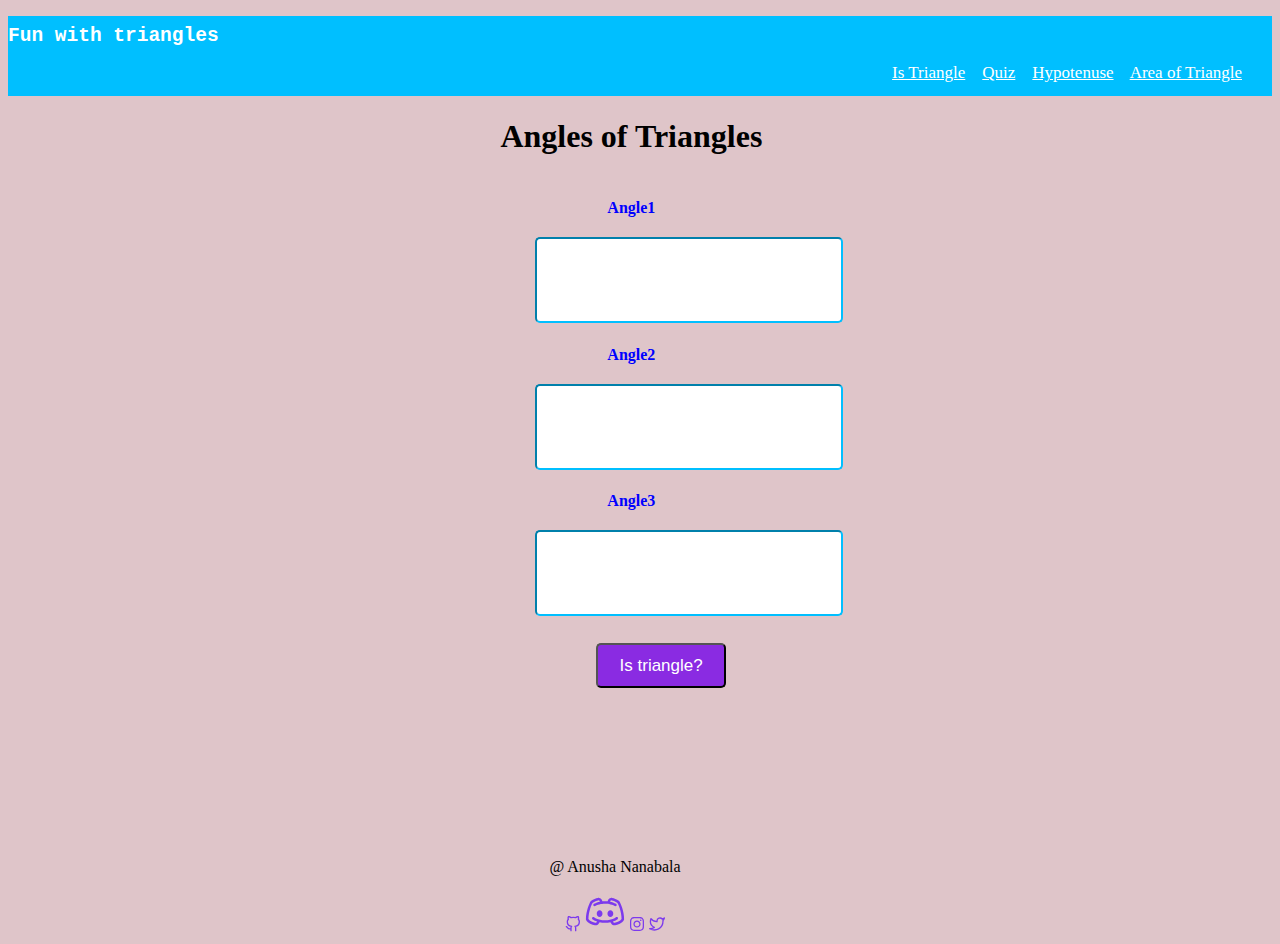
<file: index.html>
<!DOCTYPE html>
<html lang="en">

<head>
    <meta charset="UTF-8">
    <meta http-equiv="X-UA-Compatible" content="IE=edge">
    <meta name="viewport" content="width=device-width, initial-scale=1.0">
    <link rel="stylesheet" href="./mark12.css" />
    <title>Is triangle?</title>
</head>

<body>
    <header class="header">
        <h2 class="son">Fun with triangles</h2>
        <nav class="nav">
            <span><a href="index.html" style="color: white;">Is Triangle</a></span>&nbsp;&nbsp;&nbsp;
            <span><a href="quiz.html" style="color: white;">Quiz</a></span>&nbsp;&nbsp;&nbsp;
            <span><a href="hypo.html" style="color: white;">Hypotenuse</a></span>&nbsp;&nbsp;&nbsp;
            <span><a href="triangle.html" style="color: white;">Area of Triangle</a></span>
        </nav>
    </header>
    <div class="cont">
        <h1>Angles of Triangles</h1>
        <label for="angle1" class="nan"><b>Angle1</b></label>
        <input type="number" class="angle-input" />
        <label for="angle2" class="nan"><b>Angle2</b></label>
        <input type="number" class="angle-input" />
        <label for="angle3" class="nan"><b>Angle3</b></label>
        <input type="number" class="angle-input" />
        <button id="is-triangle-btn">Is triangle?</button>
        <div id="output" style="font-size: 25px; color: black;"><b></b></div>
    </div>

    <footer style="margin-top: 150px;text-align:center; margin-right:50px;">
        <p>@ Anusha Nanabala</p>
        <span style="padding-top:20px ">
                <a href="https://github.com/"><img src="github.svg"></a>
                <a href="https://discord.com/"><img src="discord.svg"></a>
                <a href="https://www.instagram.com/"><img src="instagram.svg"></a>
                <a href="https://twitter.com/"><img src="twitter.svg"></a>
                
            </span></footer>
    <script src="./script.js"></script>
</body>

</html>
</file>
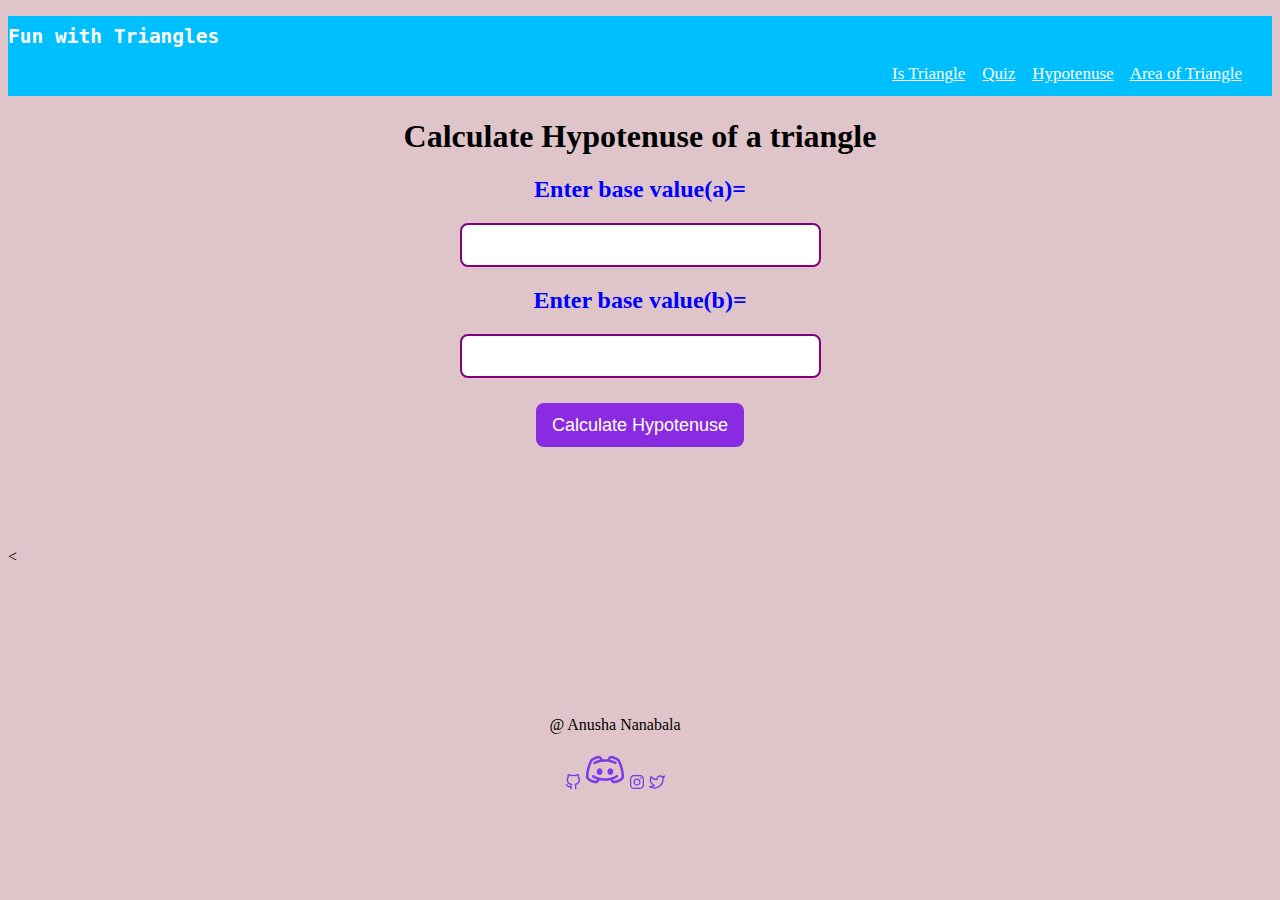
<file: hypo.html>
<!DOCTYPE html>
<html lang="en">

<head>
    <meta charset="UTF-8">
    <meta http-equiv="X-UA-Compatible" content="IE=edge">
    <meta name="viewport" content="width=device-width, initial-scale=1.0">
    <title>Hypotenuse </title>

</head>
<link rel="stylesheet" href="./hypo.css" />

<body>

    <header class="header">
        <h2 class="son">Fun with Triangles</h2>
        <nav class="nav">
            <span><a href="index.html" style="color: white;">Is Triangle</a></span>&nbsp;&nbsp;&nbsp;
            <span><a href="quiz.html" style="color: white;">Quiz</a></span>&nbsp;&nbsp;&nbsp;
            <span><a href="hypo.html" style="color: white;">Hypotenuse</a></span>&nbsp;&nbsp;&nbsp;
            <span><a href="triangle.html" style="color: white;">Area of Triangle</a></span>
        </nav>
    </header>


    <h1 id="non" style="color:black;">Calculate Hypotenuse of a triangle</h1>
    <h2 id="non"><label>Enter base value(a)=</label></h2>
    <input type="number" class="side-input" />
    <h2 id="non"><label>Enter base value(b)=</label></h2>
    <input type="number" class="side-input" />
    <button id="Hypotenuse-btn">Calculate Hypotenuse</button>
    <div id="output"></div>
    <<footer style="margin-top: 150px;text-align:center; margin-right:50px;">
        <p>@ Anusha Nanabala</p>
        <span style="padding-top:20px ">
                <a href="https://github.com/"><img src="github.svg"></a>
                <a href="https://discord.com/"><img src="discord.svg"></a>
                <a href="https://www.instagram.com/"><img src="instagram.svg"></a>
                <a href="https://twitter.com/"><img src="twitter.svg"></a>
                
            </span></footer>

        <script src="./hypo.js"></script>
</body>

</html>
</file>
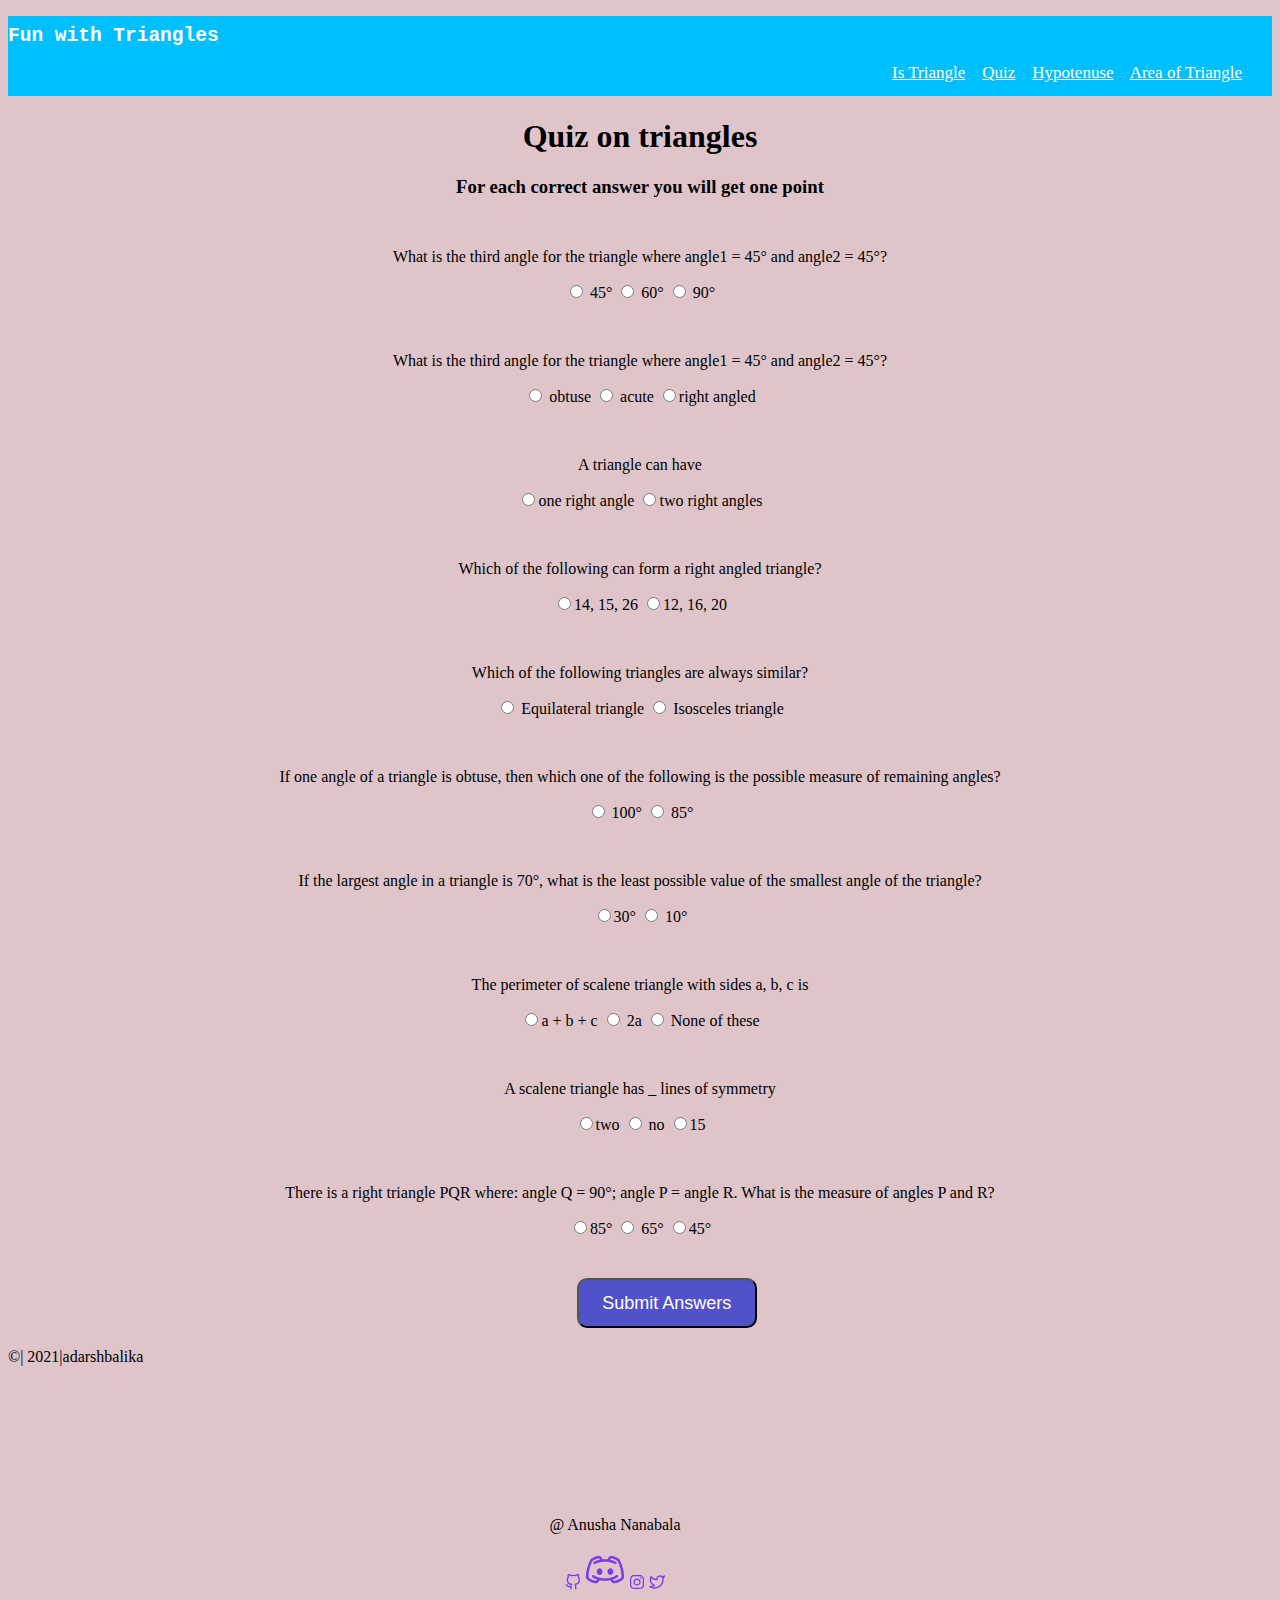
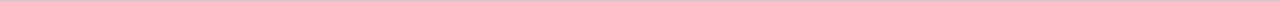
<file: quiz.html>
<!DOCTYPE html>
<html lang="en">

<head>
    <meta charset="UTF-8">
    <meta http-equiv="X-UA-Compatible" content="IE=edge">
    <meta name="viewport" content="width=device-width, initial-scale=1.0">
    <link rel="stylesheet" href="./quiz.css" />
    <title>Quiz</title>
</head>

<body>
    <header class="header">
        <h2 class="son">Fun with Triangles</h2>
        <nav class="nav">
            <span><a href="index.html" style="color: white;">Is Triangle</a></span>&nbsp;&nbsp;&nbsp;
            <span><a href="quiz.html" style="color: white;">Quiz</a></span>&nbsp;&nbsp;&nbsp;
            <span><a href="hypo.html" style="color: white;">Hypotenuse</a></span>&nbsp;&nbsp;&nbsp;
            <span><a href="triangle.html" style="color: white;">Area of Triangle</a></span>
        </nav>
    </header>
    <h1 style="text-align: center;">Quiz on triangles</h1>
    <h3 style="text-align: center;">For each correct answer you will get one point</h3>
    <form class="quiz-form">
        <div class="question-container">
            <p> What is the third angle for the triangle where angle1 = 45° and angle2 = 45°? </p>
            <label><input type="radio" name="question1" value="45°" /> 45°</label>
            <label><input type="radio" name="question1" value="60°" /> 60°</label>
            <label><input type="radio" name="question1" value="90°" /> 90°</label>


        </div>
        <div class="question-container">
            <p>What is the third angle for the triangle where angle1 = 45° and angle2 = 45°? </p>
            <label><input type="radio" name="question2" value="obtuse" /> obtuse </label>
            <label><input type="radio" name="question2" value="acute" /> acute </label>
            <label><input type="radio" name="question2" value="right angled"/>right angled</label>
        </div>
        <div class="question-container">
            <p>A triangle can have </p>
            <label><input type="radio" name="question3" value="one right angle"/>one right angle</label>
            <label><input type="radio" name="question3" value="two right angles"/>two right angles</label>
        </div>
        <div class="question-container">
            <p>Which of the following can form a right angled triangle?</p>
            <label><input type="radio" name="question4" value="14, 15, 26" />14, 15, 26</label>
            <label><input type="radio" name="question4" value="12, 16, 20" />12, 16, 20</label>
        </div>
        <div class="question-container">
            <p>Which of the following triangles are always similar?</p>
            <label><input type="radio" name="question5" value="Equilateral triangle" /> Equilateral triangle </label>
            <label><input type="radio" name="question5" value="Isosceles triangle"/> Isosceles triangle</label>
        </div>
        <div class="question-container">
            <p> If one angle of a triangle is obtuse, then which one of the following is the possible measure of remaining angles? </p>
            <label><input type="radio" name="question6" value="100°"/> 100° </label>
            <label><input type="radio" name="question6" value="85°"/> 85°</label>
        </div>
        <div class="question-container">
            <p> If the largest angle in a triangle is 70°, what is the least possible value of the smallest angle of the triangle? </p>
            <label><input type="radio" name="question7" value="30°" />30°</label>
            <label><input type="radio" name="question7" value="10°"/> 10°</label>
        </div>
        <div class="question-container">
            <p> The perimeter of scalene triangle with sides a, b, c is </p>
            <label><input type="radio" name="question8" value="a + b + c">a + b + c</label>
            <label><input type="radio" name="question8" value="2a"/> 2a</label>
            <label><input type="radio" name="question8" value="None of these"/> None of these </label>
        </div>
        <div class="question-container">
            <p> A scalene triangle has _ lines of symmetry </p>
            <label><input type="radio" name="question9" value="two">two</label>
            <label><input type="radio" name="question9" value="no"/> no</label>
            <label><input type="radio" name="question9" value="15"/>15</label>
        </div>
        <div class="question-container">
            <p> There is a right triangle PQR where: angle Q = 90°; angle P = angle R. What is the measure of angles P and R? </p>
            <label><input type="radio" name="question10" value="85°">85°</label>
            <label><input type="radio" name="question10" value="65°"/> 65°</label>
            <label><input type="radio" name="question10" value="45°"/>45°</label>
        </div>






    </form>
    <button id="submit-answer-btn">Submit Answers</button>
    <div id="output"></div>
    <p>©| 2021|adarshbalika</p>
    </div>
    <footer style="margin-top: 150px;text-align:center; margin-right:50px;">
        <p>@ Anusha Nanabala</p>
        <span style="padding-top:20px ">
            <a href="https://github.com/"><img src="github.svg"></a>
            <a href="https://discord.com/"><img src="discord.svg"></a>
            <a href="https://www.instagram.com/"><img src="instagram.svg"></a>
            <a href="https://twitter.com/"><img src="twitter.svg"></a>
            
        </span></footer>




    <script src="./quiz.js"></script>

</body>

</html>
</file>
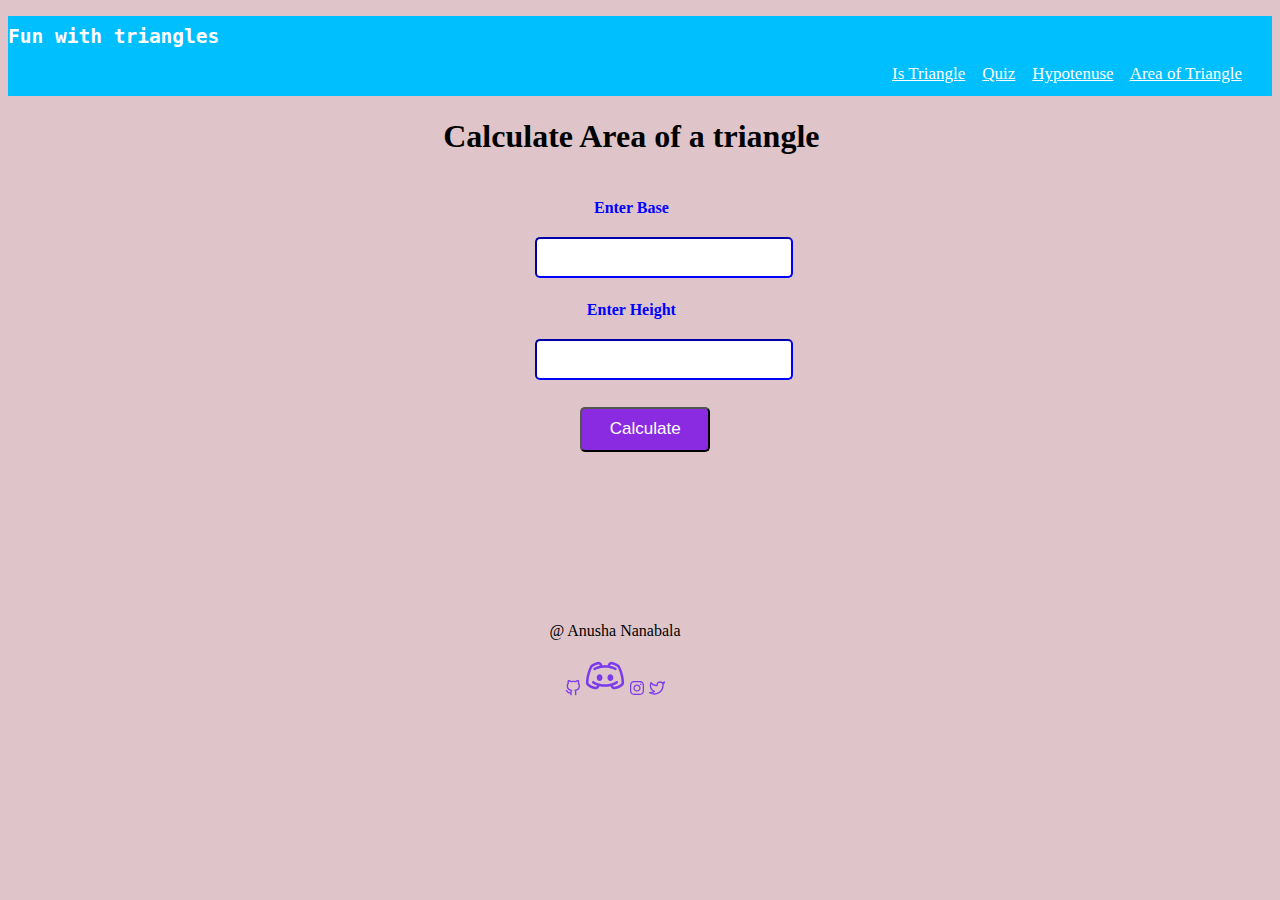
<file: triangle.html>
<!DOCTYPE html>
<html lang="en">

<head>
    <meta charset="UTF-8">
    <meta http-equiv="X-UA-Compatible" content="IE=edge">
    <meta name="viewport" content="width=device-width, initial-scale=1.0">
    <link rel="stylesheet" href="./triangle.css" />
    <title>Area of Triangle</title>
</head>

<body>
    <header class="header">
        <h2 class="son">Fun with triangles</h2>
        <nav class="nav">
            <span><a href="index.html" style="color: white;">Is Triangle</a></span>&nbsp;&nbsp;&nbsp;
            <span><a href="quiz.html" style="color: white;">Quiz</a></span>&nbsp;&nbsp;&nbsp;
            <span><a href="hypo.html" style="color: white;">Hypotenuse</a></span>&nbsp;&nbsp;&nbsp;
            <span><a href="triangle.html" style="color: white;">Area of Triangle</a></span>
        </nav>
    </header>
    <div class="cont">
        <h1>Calculate Area of a triangle</h1>
        <label for="sidee1" class="nan"><b>Enter Base</b></label>
        <input type="number" class="angle-input" />
        <label for="side2" class="nan"><b>Enter Height</b></label>
        <input type="number" class="angle-input" />

        <button id="is-triangle-btn">Calculate</button>
        <div id="output" style="font-size: 25px; color: black;"><b></b></div>
    </div>

    <footer style="margin-top: 150px;text-align:center; margin-right:50px;">
        <p>@ Anusha Nanabala</p>
        <span style="padding-top:20px ">
                <a href="https://github.com/"><img src="github.svg"></a>
                <a href="https://discord.com/"><img src="discord.svg"></a>
                <a href="https://www.instagram.com/"><img src="instagram.svg"></a>
                <a href="https://twitter.com/"><img src="twitter.svg"></a>
                
            </span></footer>

    <script src="./triangle.js"></script>
</body>

</html>
</file>
<file: mark12.css>
.cont {
            display: flex;
            flex-direction: column;
            width: 50vw;
            text-align: center;
            margin-left: 24%;
        }
        
        .nan {
            border-radius: 10px 10px 10px 10px;
            padding-top: 2%;
            margin-top: 10px;
            margin-left: 20%;
            margin-right: 20%;
            border-color: rgb(11, 11, 122);
            text-align: center;
            color: blue;
        }
        
        .nav {
            float: right;
            margin-right: 30px;
            font-size: 17px;
            color: white;
        }
        
        .header {
            background-color: deepskyblue;
            height: 80px;
        }
        
        .son {
            font-family: "Work Sans", sans-serif;
            color: white;
            font-family: monospace;
            padding-top: 0.7%;
        }
        
        .angle-input {
            height: 35px;
            width: 300px;
            margin-left: 35%;
            margin-top: 20px;
            border-radius: 5px 5px 5px 5px;
            border-color: deepskyblue;
            height: 80px;
            ;
        }
        
        #is-triangle-btn {
            width: 130px;
            height: 45px;
            margin-top: 27px;
            margin-left: 44.5%;
            color: white;
            background-color: blueviolet;
            border-radius: 5px 5px 5px 5px;
            font-size: 17px;
        }
        
        #output {
            margin-top: 20px;
            font-style: bold;
        }
        
        body {
            background-color: rgb(223, 197, 201);
        }
</file>
<file: hypo.css>
.nav {
    float: right;
    margin-right: 30px;
    font-size: 17px;
    color: white;
}

.header {
    background-color: deepskyblue;
    height: 80px;
}

.son {
    font-family: "Work Sans", sans-serif;
    color: white;
    font-family: monospace;
    padding-top: 0.7%;
}

#non {
    text-align: center;
    color: blue;
}

#Hypotenuse-btn {
    background: blueviolet;
    border: none;
    color: #fff;
    padding: 0.7rem 1rem;
    border-radius: 0.5rem;
    font-size: large;
    cursor: pointer;
    outline: #fff;
    margin: auto;
    display: block;
    margin-top: 2%;
}

#output {
    text-align: center;
    margin-right: 1%;
    font-style: oblique;
    font-size: 150%;
    margin-top: 8%;
}

.side-input {
    font-size: large;
    display: block;
    outline: #fff;
    padding: 0.6rem 1rem;
    margin: 1rem auto;
    border: 2px solid purple;
    border-radius: 0.5rem;
    width: 100%;
    max-width: 325px;
}

body {
    background-color: rgb(223, 197, 201);
}
</file>
<file: quiz.css>
.question-container {
    text-align: center;
    margin-top: 50px;
    font-size: 16px;
}

#submit-answer-btn {
    margin-left: 45%;
    margin-top: 40px;
    width: 180px;
    height: 50px;
    background-color: rgb(81, 81, 201);
    color: white;
    font-size: 18px;
    border-radius: 10px 10px 10px 10px;
}

#output {
    text-align: center;
    margin-right: 5px;
    margin-top: 20px;
    font-size: 20px;
}

.nav {
    float: right;
    margin-right: 30px;
    font-size: 17px;
    color: white;
}

.header {
    background-color: deepskyblue;
    height: 80px;
}

.son {
    font-family: "Work Sans", sans-serif;
    color: white;
    font-family: monospace;
    padding-top: 0.7%;
}

body {
    background-color: rgb(223, 197, 201);
}
</file>
<file: triangle.css>
.nav {
    float: right;
    margin-right: 30px;
    font-size: 17px;
    color: white;
}

.header {
    background-color: deepskyblue;
    height: 80px;
}

.son {
    font-family: "Work Sans", sans-serif;
    color: white;
    font-family: monospace;
    padding-top: 0.7%;
}

.cont {
    display: flex;
    flex-direction: column;
    width: 50vw;
    text-align: center;
    margin-left: 24%;
}

.nan {
    border-radius: 10px 10px 10px 10px;
    padding-top: 2%;
    margin-top: 10px;
    margin-left: 20%;
    margin-right: 20%;
    border-color: deepskyblue;
    text-align: center;
    color: blue;
}

.angle-input {
    height: 35px;
    width: 250px;
    margin-left: 35%;
    margin-top: 20px;
    border-radius: 5px 5px 5px 5px;
    border-color: blue;
}

#is-triangle-btn {
    width: 130px;
    height: 45px;
    margin-top: 27px;
    margin-left: 42%;
    color: white;
    background-color: blueviolet;
    border-radius: 5px 5px 5px 5px;
    font-size: 17px;
}

#output {
    margin-top: 20px;
    font-style: bold;
}

body {
    background-color: rgb(223, 197, 201);
}
</file>
